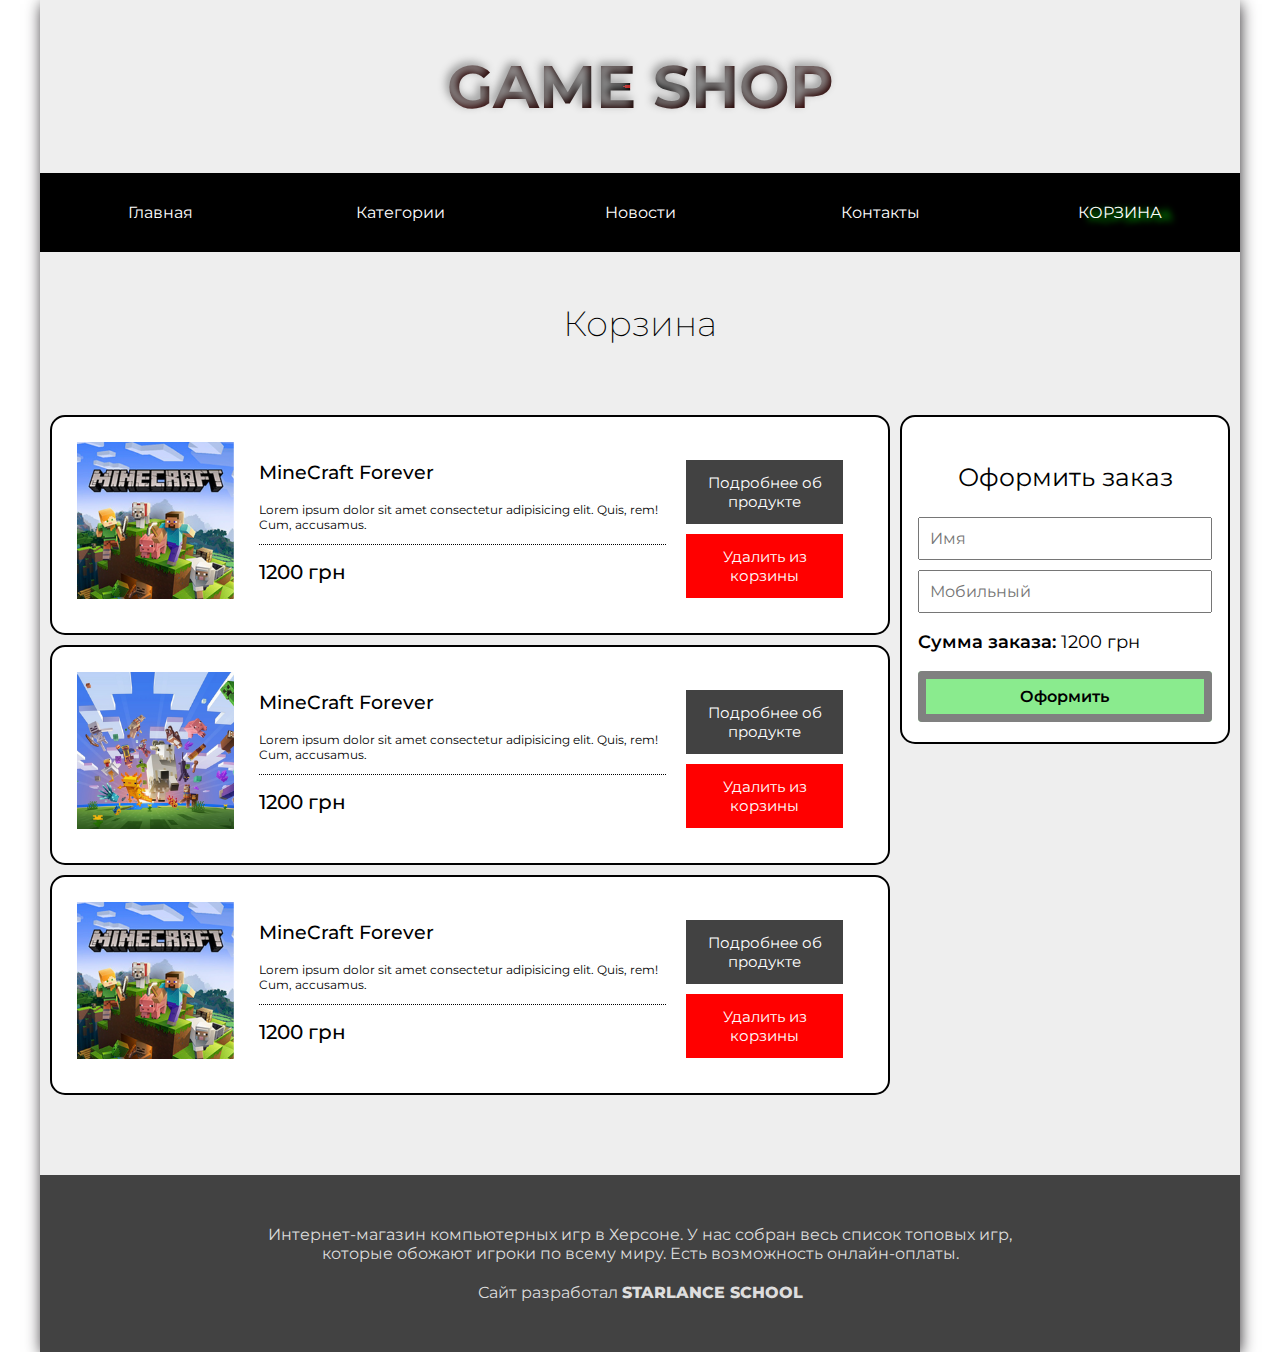
<file: cart.html>
<!DOCTYPE html>
<html lang="ru">
<head>
	<meta charset="UTF-8">
	<meta name="viewport" content="width=device-width, initial-scale=1">
	<title>GAME SHOP</title>
	<link rel="stylesheet" href="style.css">

</head>
<body>

	<div id="wrapper">
		<header>
			<h1>GAME SHOP</h1>

			<nav>
				<a href="index.html">Главная</a>
				<a href="categories.html">Категории</a>
				<a href="news.html">Новости</a>
				<a href="contacts.html">Контакты</a>
				<a class="active_menu_link" href="cart.html">Корзина</a>	
			</nav>

		</header>

		<main id="cart_page_main">

			<h2 id="second_page_title">Корзина</h2>

			<section id="cart_block">
				<section id="product_list">


					<!-- product_item_in_cart Start -->
					<div class="product_item_in_cart">
						
						<div class="img_block">
							<img src="1.png" alt="MineCraft Forever">
						</div>
						

						<div class="product_info_block">
							<h3>
								MineCraft Forever
							</h3>
							<p>
								Lorem ipsum dolor sit amet consectetur adipisicing elit. Quis, rem! Cum, accusamus.
							</p>

							<span>1200 грн</span>
						</div>

						<section>
							<a href="#">Подробнее об продукте</a>
							<a href="#">Удалить из корзины</a>
						</section>

					</div>
					<!-- product_item_in_cart END -->


					<!-- product_item_in_cart Start -->
					<div class="product_item_in_cart">
						
						<div class="img_block">
							<img src="2.png" alt="MineCraft Forever">
						</div>
						

						<div class="product_info_block">
							<h3>
								MineCraft Forever
							</h3>
							<p>
								Lorem ipsum dolor sit amet consectetur adipisicing elit. Quis, rem! Cum, accusamus.
							</p>

							<span>1200 грн</span>
						</div>

						<section>
							<a href="#">Подробнее об продукте</a>
							<a href="#">Удалить из корзины</a>
						</section>

					</div>
					<!-- product_item_in_cart END -->




					<!-- product_item_in_cart Start -->
					<div class="product_item_in_cart">
						
						<div class="img_block">
							<img src="1.png" alt="MineCraft Forever">
						</div>
						

						<div class="product_info_block">
							<h3>
								MineCraft Forever
							</h3>
							<p>
								Lorem ipsum dolor sit amet consectetur adipisicing elit. Quis, rem! Cum, accusamus.
							</p>

							<span>1200 грн</span>
						</div>

						<section>
							<a href="#">Подробнее об продукте</a>
							<a href="#">Удалить из корзины</a>
						</section>

					</div>
					<!-- product_item_in_cart END -->


				</section>

				<aside>

					<h3>Оформить заказ</h3>

					<form>
						<input type="text" placeholder="Имя" required>
						<input type="text" placeholder="Мобильный" required>

						<p>
							<span>Сумма заказа:</span> 1200 грн
						</p>

						<input type="submit" value="Оформить">
					</form>
					
				</aside>
				
			</section>




		</main>

		<footer>
			<p>
				Интернет-магазин компьютерных игр в Херcоне. У нас собран весь список топовых игр, которые обожают игроки по всему миру. Есть возможность онлайн-оплаты.
			</p>

			<p>
				Сайт разработал <span>Starlance School</span>
			</p>
		</footer>
	</div>	
	
</body>
</html>
</file>
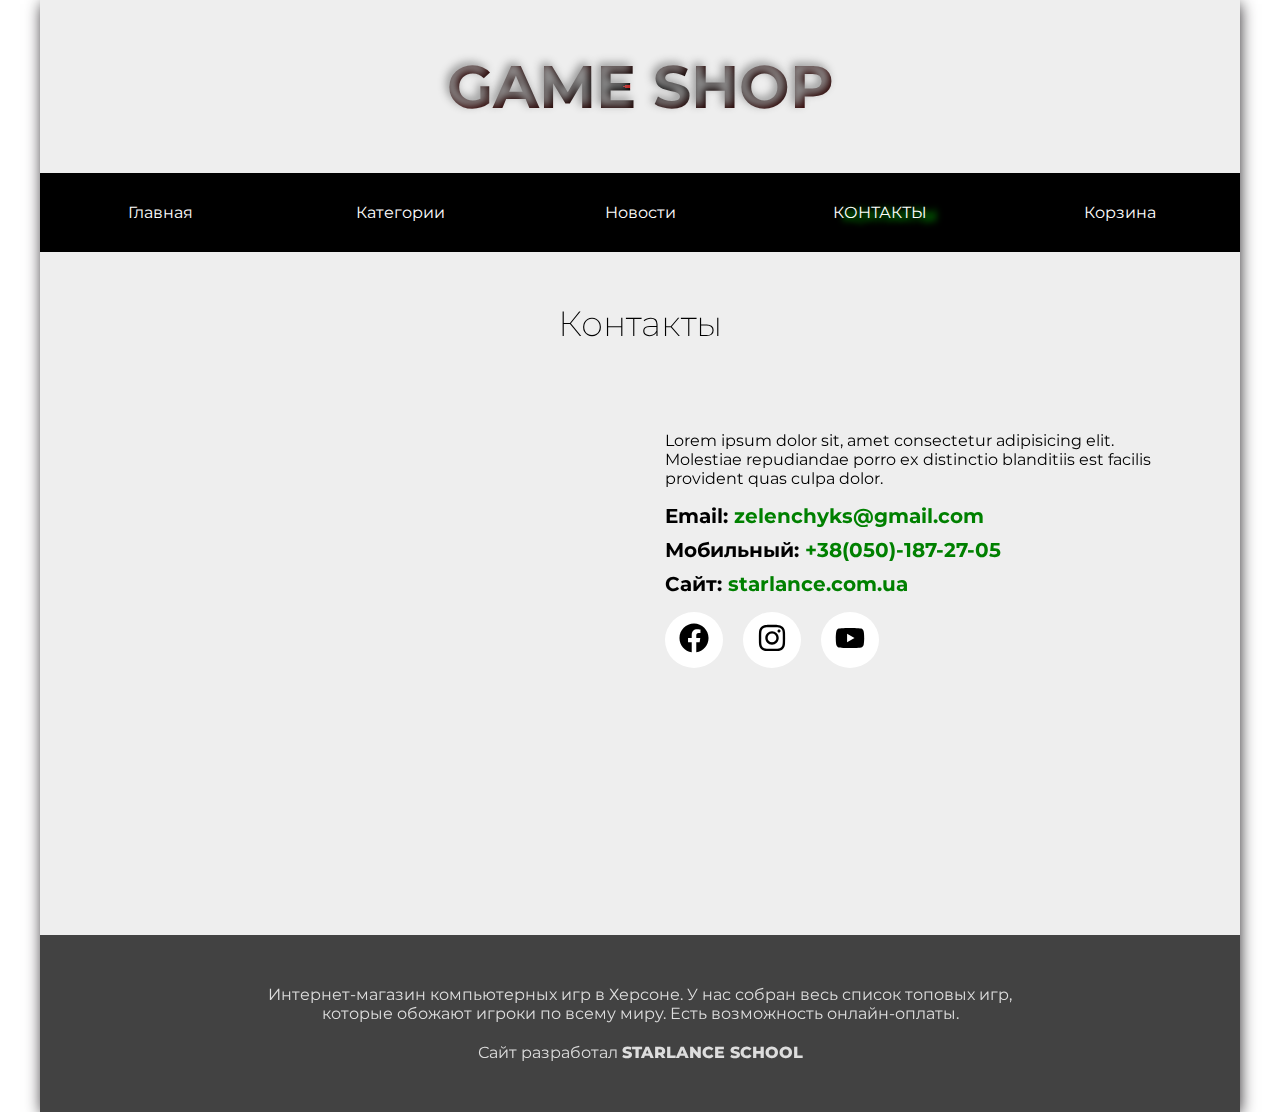
<file: contacts.html>
<!DOCTYPE html>
<html lang="ru">
<head>
	<meta charset="UTF-8">
	<meta name="viewport" content="width=device-width, initial-scale=1">
	<title>Контакты - GAME SHOP</title>
	<link rel="stylesheet" href="style.css">

</head>
<body>

	<div id="wrapper">
		<header>
			<h1>GAME SHOP</h1>

			<nav>
				<a href="index.html">Главная</a>
				<a href="categories.html">Категории</a>
				<a href="news.html">Новости</a>
				<a class="active_menu_link" href="contacts.html">Контакты</a>
				<a href="cart.html">Корзина</a>	
			</nav>

		</header>

		<main id="contacts_page_main">
			<h2 id="second_page_title">Контакты</h2>

			<section>

				<iframe src="https://www.google.com/maps/embed?pb=!1m18!1m12!1m3!1d2739.5967254229804!2d32.62376331584781!3d46.63472866259637!2m3!1f0!2f0!3f0!3m2!1i1024!2i768!4f13.1!3m3!1m2!1s0x40c4058e2fa30fd5%3A0x4de30b26fced5374!2sStarLance%20School!5e0!3m2!1sru!2sua!4v1642943684117!5m2!1sru!2sua" width="600" height="450" style="border:0;" allowfullscreen="" loading="lazy"></iframe>

				<aside>
					<p>
						Lorem ipsum dolor sit, amet consectetur adipisicing elit. Molestiae repudiandae porro ex distinctio blanditiis est facilis provident quas culpa dolor.
					</p>

					<ul>
						<li>Email: <a href="#">
							zelenchyks@gmail.com
						</a></li>

						<li>Мобильный: <a href="#">
							+38(050)-187-27-05
						</a></li>

						<li>Сайт: 
							<a href="#">
								starlance.com.ua
							</a>
						</li>
					</ul>

					
					<div id="social_block">

						<a href="https://fb.com">
							<svg aria-hidden="true" focusable="false" data-prefix="fab" data-icon="facebook" class="svg-inline--fa fa-facebook fa-w-16" role="img" xmlns="http://www.w3.org/2000/svg" viewBox="0 0 512 512"><path fill="currentColor" d="M504 256C504 119 393 8 256 8S8 119 8 256c0 123.78 90.69 226.38 209.25 245V327.69h-63V256h63v-54.64c0-62.15 37-96.48 93.67-96.48 27.14 0 55.52 4.84 55.52 4.84v61h-31.28c-30.8 0-40.41 19.12-40.41 38.73V256h68.78l-11 71.69h-57.78V501C413.31 482.38 504 379.78 504 256z"></path></svg>
						</a>

							<a href="https://instagram.com">
							<svg aria-hidden="true" focusable="false" data-prefix="fab" data-icon="instagram" class="svg-inline--fa fa-instagram fa-w-14" role="img" xmlns="http://www.w3.org/2000/svg" viewBox="0 0 448 512"><path fill="currentColor" d="M224.1 141c-63.6 0-114.9 51.3-114.9 114.9s51.3 114.9 114.9 114.9S339 319.5 339 255.9 287.7 141 224.1 141zm0 189.6c-41.1 0-74.7-33.5-74.7-74.7s33.5-74.7 74.7-74.7 74.7 33.5 74.7 74.7-33.6 74.7-74.7 74.7zm146.4-194.3c0 14.9-12 26.8-26.8 26.8-14.9 0-26.8-12-26.8-26.8s12-26.8 26.8-26.8 26.8 12 26.8 26.8zm76.1 27.2c-1.7-35.9-9.9-67.7-36.2-93.9-26.2-26.2-58-34.4-93.9-36.2-37-2.1-147.9-2.1-184.9 0-35.8 1.7-67.6 9.9-93.9 36.1s-34.4 58-36.2 93.9c-2.1 37-2.1 147.9 0 184.9 1.7 35.9 9.9 67.7 36.2 93.9s58 34.4 93.9 36.2c37 2.1 147.9 2.1 184.9 0 35.9-1.7 67.7-9.9 93.9-36.2 26.2-26.2 34.4-58 36.2-93.9 2.1-37 2.1-147.8 0-184.8zM398.8 388c-7.8 19.6-22.9 34.7-42.6 42.6-29.5 11.7-99.5 9-132.1 9s-102.7 2.6-132.1-9c-19.6-7.8-34.7-22.9-42.6-42.6-11.7-29.5-9-99.5-9-132.1s-2.6-102.7 9-132.1c7.8-19.6 22.9-34.7 42.6-42.6 29.5-11.7 99.5-9 132.1-9s102.7-2.6 132.1 9c19.6 7.8 34.7 22.9 42.6 42.6 11.7 29.5 9 99.5 9 132.1s2.7 102.7-9 132.1z"></path></svg>
						</a>

						<a href="https://www.youtube.com/">
							<svg aria-hidden="true" focusable="false" data-prefix="fab" data-icon="youtube" class="svg-inline--fa fa-youtube fa-w-18" role="img" xmlns="http://www.w3.org/2000/svg" viewBox="0 0 576 512"><path fill="currentColor" d="M549.655 124.083c-6.281-23.65-24.787-42.276-48.284-48.597C458.781 64 288 64 288 64S117.22 64 74.629 75.486c-23.497 6.322-42.003 24.947-48.284 48.597-11.412 42.867-11.412 132.305-11.412 132.305s0 89.438 11.412 132.305c6.281 23.65 24.787 41.5 48.284 47.821C117.22 448 288 448 288 448s170.78 0 213.371-11.486c23.497-6.321 42.003-24.171 48.284-47.821 11.412-42.867 11.412-132.305 11.412-132.305s0-89.438-11.412-132.305zm-317.51 213.508V175.185l142.739 81.205-142.739 81.201z"></path></svg>
						</a>

					</div>

				</aside>
				
			</section>


		</main>

		<footer>
			<p>
				Интернет-магазин компьютерных игр в Херcоне. У нас собран весь список топовых игр, которые обожают игроки по всему миру. Есть возможность онлайн-оплаты.
			</p>

			<p>
				Сайт разработал <span>Starlance School</span>
			</p>
		</footer>
	</div>	
	
</body>
</html>
</file>
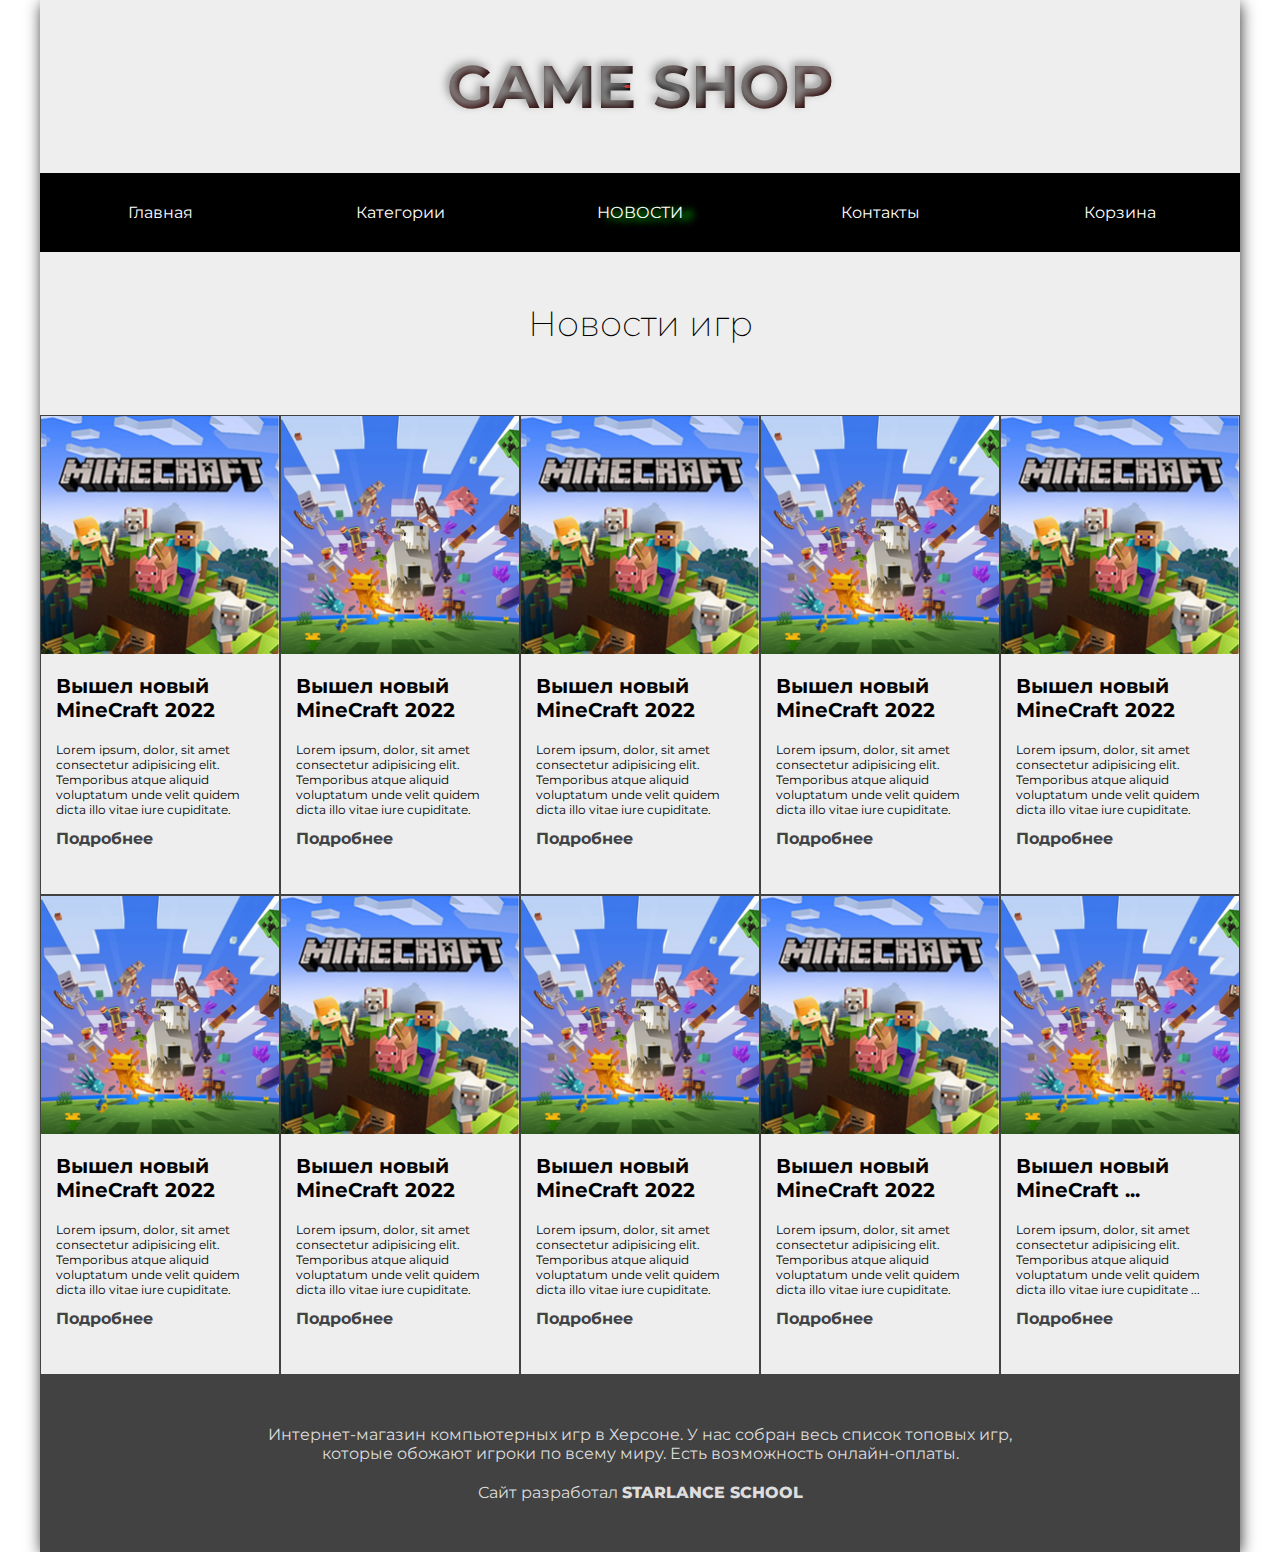
<file: news.html>
<!DOCTYPE html>
<html lang="ru">
<head>
	<meta charset="UTF-8">
	<meta name="viewport" content="width=device-width, initial-scale=1">
	<title>GAME SHOP</title>
	<link rel="stylesheet" href="style.css">

</head>
<body>

	<div id="wrapper">
		<header>
			<h1>GAME SHOP</h1>

			<nav>
				<a href="index.html">Главная</a>
				<a href="categories.html">Категории</a>
				<a class="active_menu_link" href="news.html">Новости</a>
				<a href="contacts.html">Контакты</a>
				<a href="cart.html">Корзина</a>	
			</nav>
		</header>

		<main id="news_page_main">
			<h2 id="second_page_title">Новости игр</h2>



			<div class="news_item">
				<img src="1.png" alt="MineCraft">
				<h3>Вышел новый MineCraft 2022</h3>
				<p>
					Lorem ipsum, dolor, sit amet consectetur adipisicing elit. Temporibus atque aliquid voluptatum unde velit quidem dicta illo vitae iure cupiditate.
				</p>
				<a href="#">Подробнее</a>
			</div>

			<div class="news_item">
				<img src="2.png" alt="MineCraft">
				<h3>Вышел новый MineCraft 2022</h3>
				<p>
					Lorem ipsum, dolor, sit amet consectetur adipisicing elit. Temporibus atque aliquid voluptatum unde velit quidem dicta illo vitae iure cupiditate.
				</p>
				<a href="#">Подробнее</a>
			</div>

			<div class="news_item">
				<img src="1.png" alt="MineCraft">
				<h3>Вышел новый MineCraft 2022</h3>
				<p>
					Lorem ipsum, dolor, sit amet consectetur adipisicing elit. Temporibus atque aliquid voluptatum unde velit quidem dicta illo vitae iure cupiditate.
				</p>
				<a href="#">Подробнее</a>
			</div>

			<div class="news_item">
				<img src="2.png" alt="MineCraft">
				<h3>Вышел новый MineCraft 2022</h3>
				<p>
					Lorem ipsum, dolor, sit amet consectetur adipisicing elit. Temporibus atque aliquid voluptatum unde velit quidem dicta illo vitae iure cupiditate.
				</p>
				<a href="#">Подробнее</a>
			</div>


			<div class="news_item">
				<img src="1.png" alt="MineCraft">
				<h3>Вышел новый MineCraft 2022</h3>
				<p>
					Lorem ipsum, dolor, sit amet consectetur adipisicing elit. Temporibus atque aliquid voluptatum unde velit quidem dicta illo vitae iure cupiditate.
				</p>
				<a href="#">Подробнее</a>
			</div>


			<div class="news_item">
				<img src="2.png" alt="MineCraft">
				<h3>Вышел новый MineCraft 2022</h3>
				<p>
					Lorem ipsum, dolor, sit amet consectetur adipisicing elit. Temporibus atque aliquid voluptatum unde velit quidem dicta illo vitae iure cupiditate.
				</p>
				<a href="#">Подробнее</a>
			</div>

			<div class="news_item">
				<img src="1.png" alt="MineCraft">
				<h3>Вышел новый MineCraft 2022</h3>
				<p>
					Lorem ipsum, dolor, sit amet consectetur adipisicing elit. Temporibus atque aliquid voluptatum unde velit quidem dicta illo vitae iure cupiditate.
				</p>
				<a href="#">Подробнее</a>
			</div>

			<div class="news_item">
				<img src="2.png" alt="MineCraft">
				<h3>Вышел новый MineCraft 2022</h3>
				<p>
					Lorem ipsum, dolor, sit amet consectetur adipisicing elit. Temporibus atque aliquid voluptatum unde velit quidem dicta illo vitae iure cupiditate.
				</p>
				<a href="#">Подробнее</a>
			</div>

			<div class="news_item">
				<img src="1.png" alt="MineCraft">
				<h3>Вышел новый MineCraft 2022</h3>
				<p>
					Lorem ipsum, dolor, sit amet consectetur adipisicing elit. Temporibus atque aliquid voluptatum unde velit quidem dicta illo vitae iure cupiditate.
				</p>
				<a href="#">Подробнее</a>
			</div>


			<div class="news_item">
				<img src="2.png" alt="MineCraft">
				<h3>Вышел новый MineCraft ...</h3>
				<p>
					Lorem ipsum, dolor, sit amet consectetur adipisicing elit. Temporibus atque aliquid voluptatum unde velit quidem dicta illo vitae iure cupiditate ...
				</p>
				<a href="#">Подробнее</a>
			</div>
		</main>

		<footer>
			<p>
				Интернет-магазин компьютерных игр в Херcоне. У нас собран весь список топовых игр, которые обожают игроки по всему миру. Есть возможность онлайн-оплаты.
			</p>

			<p>
				Сайт разработал <span>Starlance School</span>
			</p>
		</footer>
	</div>	
	
</body>
</html>
</file>
<file: style.css>
@import url('https://fonts.googleapis.com/css2?family=Montserrat:wght@200;500&display=swap');

/* Сбрасываем стандартные стили для браузеров НАЧАЛО */
* {
	font-family: 'Montserrat', sans-serif;
	box-sizing: border-box;
}

body {
	margin: 0;
}

a {
	text-decoration: none;
}

ul, ol {
	padding: 0;
}

h1 {
	margin: 0;
}

li {
	list-style: none;
}
/* Сбрасываем стандартные стили для браузеров КОНЕЦ */

.active_menu_link {
	text-shadow: 10px 3px 7px rgba(0, 246, 0, 1);
	text-transform: uppercase;
}


#wrapper {
	margin: 0 auto;
	width: 1200px;
	background: #eee;
	-webkit-box-shadow: 1px 3px 15px -1px rgba(38,34,38,1);
	-moz-box-shadow: 1px 3px 15px -1px rgba(38,34,38,1);
	box-shadow: 1px 3px 15px -1px rgba(38,34,38,1);
}

#mobile_menu_btn {
	display: none;
}

.visible {
	display: block !important;
}

header h1 {
	font-size: 60px;
	text-align: center;
	padding: 50px 0;
	text-shadow: -3px -3px 9px rgba(150, 150, 150, 1);

	background: #000000;
	background: -webkit-repeating-radial-gradient(ellipse farthest-corner at center center, #000000 2%, #CF1512 100%);
	background: -moz-repeating-radial-gradient(ellipse farthest-corner at center center, #000000 2%, #CF1512 100%);
	background: repeating-radial-gradient(ellipse farthest-corner at center center, #000000 2%, #CF1512 100%);
	-webkit-background-clip: text;
	-webkit-text-fill-color: transparent;
}

header nav {
	overflow: hidden;
}

header nav a {
	display: block;
	float: left;
	width: 240px;
	text-align: center;
	background: #000;
	color: #fff;
	padding: 25px 0;
	border: 5px solid transparent;
	transition: .1s ease-in-out;
}

header nav a:hover {
	background: #fff;
	color: #000;
	border: 5px solid #000;
	transition: .1s ease-in-out;
}


#second_page_title {
	text-align: center;
	font-weight: 200;
	font-size: 35px;
    margin: 50px 0 70px 0;
}


/* main styles */
main::after {
	content: "";
	display: block;
  	clear: both;
}

.product_item {
	width: 400px;
	height: 400px;
	float: left;
	opacity: .2;
}

.product_item:hover {
	opacity: 1;
}

.product_item img {
	width: 100%;
}

/* footer */

footer {
	background: #424242;
	padding: 50px 0;
}

footer p {
	width: 800px;
	margin: 0 auto;
	text-align: center;
	color: #ddd;
}

footer p:last-child {
	margin-top: 20px;
}

footer p span {
	text-transform: uppercase;
	font-weight: 800;
}



/* CATEGORIES PAGE START */
#categories_page h2 {
	text-align: center;
	font-size: 35px;
	font-weight: 200;
	margin: 50px 0 70px 0;
}

.cat_item {
	width: 300px;
	height: 300px;
	float: left;
	text-align: center;
}

.cat_item img {
	width: 35%;
	display: block;
	margin: 0 auto;
}

.cat_item p {
	font-size: 11px;
	width: 240px;
	margin: 0 auto 20px auto;
}

.cat_item a {
	display: block;
	background: #000;
	color: #fff;
	width: 240px;
	margin: 0 auto;
	padding: 10px 0;
	border-radius: 25px;
	border: 5px dotted #fff;
	transition: .3s ease-in-out;
}

.cat_item a:hover {
	border: 5px solid #009688;
	transition: .3s ease-in-out;
	background: #fff;
	color: #000;
}



/* CATEGORIES PAGE END */


/* NEWS PAGE START */



.news_item {
	width: 240px;
	height: 480px;
	float: left;
	border: 1px solid #424242;
	transition: .01s ease-in-out;
	overflow: hidden;
}

.news_item:hover {
	transition: .01s ease-in-out;
	cursor: pointer;
	background: #000;
	color: #fff;
	transform: scale(1.08);
	-webkit-box-shadow: 3px 3px 39px -5px rgba(24,143,113,1);
	-moz-box-shadow: 3px 3px 39px -5px rgba(24,143,113,1);
	box-shadow: 3px 3px 39px -5px rgba(24,143,113,1);
	border-radius: 20px;
	border-width: 4px; /* толщина обводки */
	border-color: #fff;  /* цвет обводки */
}

.news_item img {
	display: block;
	width: 100%;
}

.news_item h3 {
	font-size: 20px;
}

.news_item p {
	font-size: 12px;
}

.news_item h3, .news_item p, .news_item a {
	padding: 0 15px;
}

.news_item a {
	color: #424242;
	font-weight: 700;
}

.news_item a:hover {
	text-decoration: underline;
	color: #fff;
}

/* NEWS PAGE END */




/* CONTACTS PAGE START  */


#contacts_page_main section {
	width: 1100px;
	margin: 0 auto 70px auto;
}

#contacts_page_main section::after {
	content: "";
	clear: both;
	display: block;
}

#contacts_page_main section iframe, #contacts_page_main section aside {
	display: block;
	width: 550px;
	float: left;
}


#contacts_page_main section aside {
	padding: 0 25px;
}

#contacts_page_main section aside ul li {
	margin: 0 0 10px 0;
	font-size: 20px;
	font-weight: 700;
	color: #000;
}

#contacts_page_main section aside ul li a {
	color: green;
}

#contacts_page_main section aside ul li a:hover {
	background: #000;
	color: green;
}

#social_block {
	/*border: 1px solid #000;*/
}

#social_block::after {
	content: "";
	display: block;
	clear: both;
}

#social_block a {
	display: block;
	float: left;
	margin: 0 20px 10px 0;
	background: #fff;
	
	color: #000;
	padding: 10px 13px;
	border: 1px solid transparent;
	border-radius: 50%;
}

#social_block a svg {
	width: 30px;
	height: 30px;
}

#social_block a:hover {
	background: #000;
	color: green;
	border: 1px solid #fff;
	transform: scale(1.2);
}


/* CONTACTS PAGE END  */



/* CART PAGE START  */

#cart_page_main {
	margin: 0 0 70px 0;
}

#cart_block::after, .product_item_in_cart::after {
	content: "";
	clear: both;
	display: block;
}

#product_list {
	/*background: red;*/
	width: 850px;
	float: left;
	
}

.product_item_in_cart {
	padding: 25px;
	border: 2px solid #000;
	margin: 0 0 10px 10px;
	background: white;
	transition: .1s ease-in-out;
	border-radius: 15px;
}

.product_item_in_cart:hover {
	border-style: dotted;
	border-radius: 20px;
	transition: .1s ease-in-out;
	background: #e4eef4;
	cursor: pointer;
}

.img_block {
	width: 20%;
	float: left;
}

.img_block img {
	display: block;
	width: 100%;
}

.product_info_block {
	width: 55%;
	float: left;
	padding: 0 0 0 25px;

}

.product_info_block h3 {
	font-weight: 500;
}

.product_info_block p {
	font-size: 12px;
	font-weight: 400;
}

.product_info_block span {
	font-size: 20px;
	font-weight: 500;
	display: block;
	border-top: 1px dotted #000;
	padding: 15px 0 0 0;
}

.product_item_in_cart section {
	width: 25%;
	float: left;
	padding: 18px 0 0 0;
}

.product_item_in_cart section a {
	display: block;
	background: #424242;
	color: #fff;
	font-size: 15px;
	text-align: center;
	margin: 0 auto 10px auto;
	padding: 10px;
	width: 80%;
	border: 3px solid transparent;
}

.product_item_in_cart section a:hover {
	border: 3px solid #fff;
}



.product_item_in_cart section a:last-child {
	background: red;
}

#cart_block aside {
	width: 330px;
	float: left;
	border: 2px solid #000;
	padding: 20px 0;
	margin: 0 10px;
	background: white;
	border-radius: 15px;
}
#cart_block aside:hover {
	border-style: dotted;
	border-radius: 20px;
	transition: .1s ease-in-out;
}


#cart_block aside h3 {
	text-align: center;
	font-weight: 400;
	font-size: 25px;
}

#cart_block form {
	width: 90%;
	margin: 0 auto;
}

#cart_block form input[type=text] {
	padding: 0;
	display: block;
	width: 100%;
	padding: 10px;
	font-size: 16px;
	margin: 0 0 10px 0;
}

#cart_block form p {
	font-size: 18px;
}

#cart_block form p span {
	font-weight: 600;
}

#cart_block form input[type=submit] {
	background: #8aeb8e;
	border-width: 0;
	border-color: grey;
	border-radius: 4px;
	transition: .2s ease-in-out;
	box-shadow: inset 0 0 0 8px grey;
	font-weight: 600;
	outline: none !important;
	padding: 16px 0;
	width: 100%;
	font-size: 16px;
}

#cart_block form input[type=submit]:hover {
	background: #8aeb8e;
	border-color: white;
	color: grey;
	cursor: pointer;
	box-shadow: inset 0 0 0 5px grey;
	transition: .2s ease-in-out;
}






/* CART PAGE END  */
</file>
